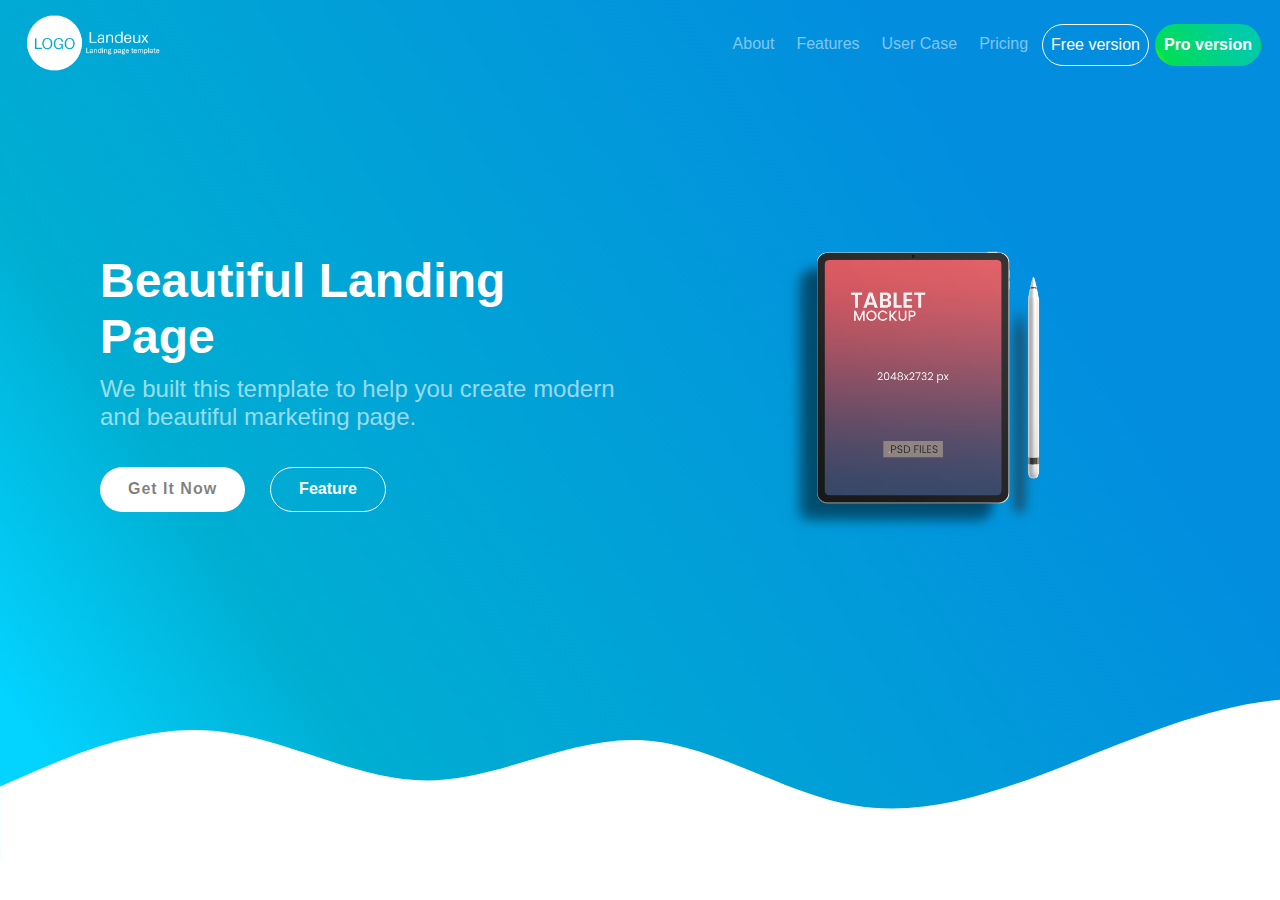
<file: Index.html>
﻿<!DOCTYPE html>
<html>
<head>
    <meta http-equiv="Content-Type" content="text/html; charset=utf-8" />
    <meta charset="utf-8" />
    <meta name="viewport" content="width=device-width, initial-scale=1.0">
    <title>Test Maquette</title>
    <link rel="stylesheet" href="Content/bootstrap.css"></link>
    <link rel="stylesheet" href="Content/Site.css"></link>
    <script scr="Scripts/modernizr-2.8.3"> </script>
</head>
<body>
    <nav class="navbar navbar-expand-lg navbar-light">
        <a class="navbar-brand text-white" href="#"> <img src="Content/img/logo.png" alt="Logo" id="logo">  </a>
        <button class="navbar-toggler" type="button" data-toggle="collapse" data-target="#navbarNavDropdown" aria-controls="navbarNavDropdown"
                aria-expanded="false" aria-label="Toggle navigation">
            <span class="navbar-toggler-icon"></span>
        </button>
        <div class="collapse navbar-collapse d-lg-flex justify-content-lg-end" id="navbarNavDropdown">
            <ul class="navbar-nav">
                <li class="nav-item">
                    <a class="nav-link text-white-50" href="#"> About <span class="sr-only">(current)</span></a>
                </li>
                <li class="nav-item">
                    <a class="nav-link text-white-50" href="#">Features</a>
                </li>
                <li class="nav-item">
                    <a class="nav-link text-white-50" href="#">User Case</a>
                </li>
                <li class="nav-item">
                    <a class="nav-link text-white-50" href="#">Pricing</a>
                </li>
                <li class="nav-item">
                    <a class="nav-link text-white btn-simple" href="#"> Free version </a>
                </li>
                <li class="nav-item">
                    <a class="nav-link text-white btn-green-grad" href="#"> Pro version </a>
                </li>
            </ul>
        </div>

    </nav>

    <div class="container body-content">
        <!-- Main Body Section -->
		<div id="main-content" class="container d-flex align-items-center">
				<div class="row">

					<div class="col-lg-6 d-flex flex-column justify-content-center pt-1 pt-lg-0 order-1 order-lg-1" data-aos="fade-up" data-aos-delay="200">
						<h1>Beautiful Landing Page</h1>
						<h2>We built this template to help you create modern and beautiful marketing page.</h2>
						<div class="d-flex justify-content-center justify-content-lg-start">
							<a href="#" class="btn-get-it-now text-decoration-none font-weight-bold"> 
								Get It Now
							</a>
							<a href="#" class="btn btn-outline-light btn-rounded btn-fix-spacing text-decoration-none font-weight-bold">
								Feature
							</a>
						</div>
					</div>

					<div class="col-lg-6 order-2 order-lg-2 d-sm-none d-md-block" data-aos="zoom-in" data-aos-delay="200">
						<img src="Content/img/365.png" class="img-fluid" alt="Main Image"
							 style=" width:2000px; height:auto; "
							 >
					</div>
				</div>
		</div>
		<!-- End body -->
    </div>

    <!-- SVG WAVE -->
    <div class="">
        <img src="Content/img/wave3.svg" alt="Wave" class=""
             style="
				width: 100%;
				height: 40%;
    ">
    </div>
	
    <script src="Scripts/jquery-3.4.1.min.js"></script>
    <script src="Scripts/bootstrap.js"></script>
</body>
</html>
</file>
<file: Content/Site.css>
﻿body {
    padding-top: 0px;
    padding-bottom: 0px;
    background: rgb(3,211,255);
    background: linear-gradient(57deg, rgba(3,211,255,1) 6%, rgba(0,174,210,1) 23%, rgba(2,141,223,1) 79%);
    background-size: 100% 100%;
    background-repeat: no-repeat;
}

/* Set padding to keep content from hitting the edges */
.body-content {
    padding-left: 15px;
    padding-right: 15px;
}

/* --- Header --- */
.nav-link:hover {
    color: #000 !important;
}


/*--- Main Content Section ---*/
#main-content {
    width: 100%;
    height: 65vh;
}

#main-content .container {
    padding-top: 5px;
}

#main-content h1 {
    margin: 0 0 10px 0;
    font-size: 48px;
    font-weight: 700;
    line-height: 56px;
    color: #fff;
}

#main-content h2 {
    color: rgba(255, 255, 255, 0.6);
    margin-bottom: 25px;
    font-size: 24px;
}

#small .sub-brand {
    font-size: 2px;
}

#logo{
    width:150px;
    height: auto;
}


    /* ======= BUTTON ========== */
.btn-rounded {
    padding: 10px 28px 11px 28px;
    border-radius: 50px;
}

#main-content .btn-get-it-now {
    font-weight: 500;
    font-size: 16px;
    letter-spacing: 1px;
    display: inline-block;
    padding: 10px 28px 11px 28px;
    border-radius: 50px;
    transition: 0.5s;
    margin: 10px 0 0 0;
    color: rgba(0, 0, 0, 0.5); /* transpart text*/
    background: #fff;
}

#main-content .btn-get-it-now:hover {
    background: #00CF98;
	color: #000;
	text-decoration: none;
	border: 1px;
}

.btn-simple {
    border: 1px solid #f8f9fa;
    border-radius: 25px;
}

.btn-green-grad {
    background-image: linear-gradient(57deg, rgba(87,249,0,1) 1%, rgba(0,222,86,1) 11%, rgba(0,203,168,1) 79%);
    display: inline-block;
    text-align: center;
    border: 1px solid;
    border-color: transparent;
    border-radius: 25px;
    font-size: 16px;
    font-weight: 600;
}

#main-content .btn-fix-spacing {
    font-size: 16px;
    display: flex;
    align-items: center;
    transition: 0.5s;
    margin: 10px 0 0 25px;
    color: #fff;
    line-height: 1;
}


/* ====== MEDIA QUERY ======== */
@media (max-width: 992px) {
    #navbarNavDropdown .btn-simple {
        border: 0px solid #f8f9fa;
    }

    #navbarNavDropdown .btn-green-grad {
        background-image: none;
    }

    .body-content{
        margin-top: 30px;
    }
}


/* ==== MODIFICATION sur des CLASS BOOTSTRAP ===== */
.nav-item{
    margin-left: 3px;
    margin-right: 3px;
}

.btn-outline-light:hover{
	color: black;
	background-color: #00CF98;
}
</file>
